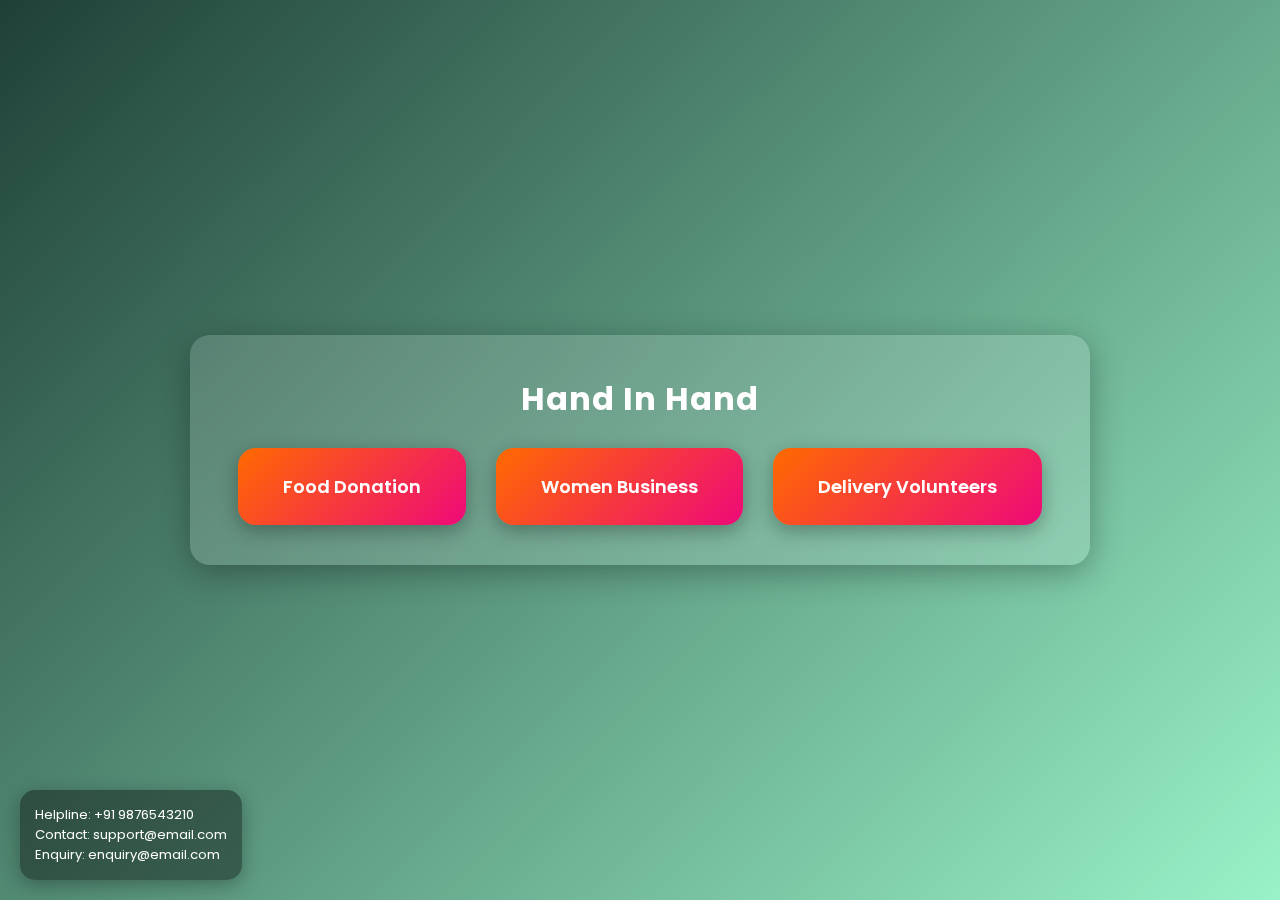
<file: index.html>
<!DOCTYPE html>
<html>
<head>
<title>Hand In Hand </title>
<link rel="stylesheet" href="style.css">
</head>

<body>

<div class="page-container">
<h1>Hand In Hand</h1>

<div class="menu-container">
<a href="food.html" class="menu-card">Food Donation </a>
<a href="women.html" class="menu-card">Women Business</a>
<a href="delivery.html" class="menu-card">Delivery Volunteers</a>
</div>
</div>

<div class="helpline">
Helpline: +91 9876543210<br>
Contact: support@email.com<br>
Enquiry: enquiry@email.com
</div>

</body>
</html>
</file>
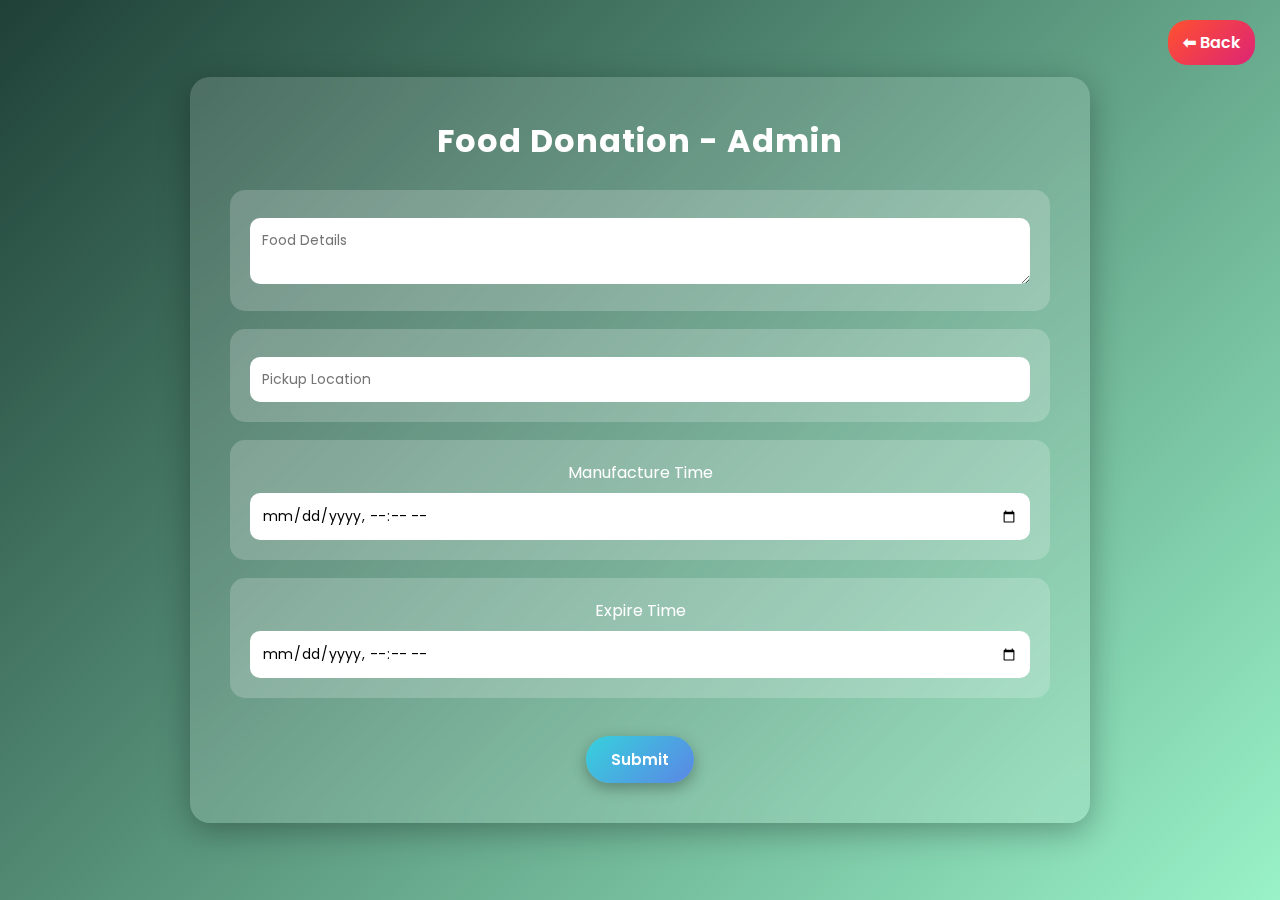
<file: admin.html>
<!DOCTYPE html>
<html>
<head>
<title>Admin</title>
<link rel="stylesheet" href="style.css">
<script src="food.js"></script>
</head>

<body>

<a href="food.html" class="back-button">⬅ Back</a>

<div class="page-container">

<h1>Food Donation - Admin</h1>

<div class="option-box">
<textarea id="details" placeholder="Food Details"></textarea>
</div>

<div class="option-box">
<input type="text" id="location" placeholder="Pickup Location">
</div>

<div class="option-box">
<label>Manufacture Time</label><br>
<input type="datetime-local" id="mfg">
</div>

<div class="option-box">
<label>Expire Time</label><br>
<input type="datetime-local" id="exp">
</div>

<button onclick="saveFood()">Submit</button>
<p id="msg"></p>

</div>
</body>
</html>
</file>
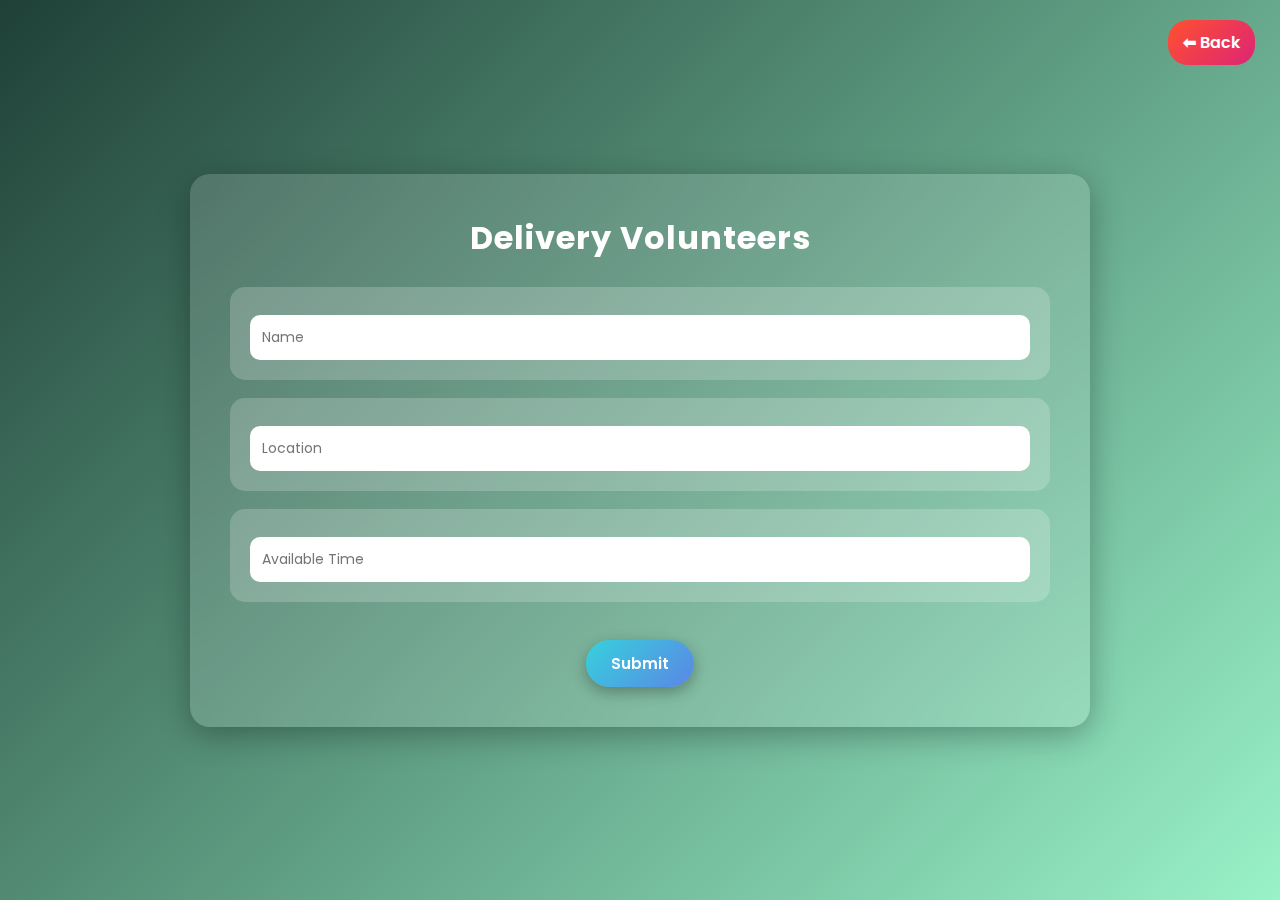
<file: delivery.html>
<!DOCTYPE html>
<html>
<head>
<title>Volunteers</title>
<link rel="stylesheet" href="style.css">
<script src="volunteer.js"></script>
</head>

<body onload="loadVolunteers()">

<a href="index.html" class="back-button">⬅ Back</a>

<div class="page-container">

<h1>Delivery Volunteers</h1>

<div class="option-box"><input id="vname" placeholder="Name"></div>
<div class="option-box"><input id="vloc" placeholder="Location"></div>
<div class="option-box"><input id="vtime" placeholder="Available Time"></div>

<button onclick="saveVolunteer()">Submit</button>

<div id="volunteerList"></div>

</div>
</body>
</html>
</file>
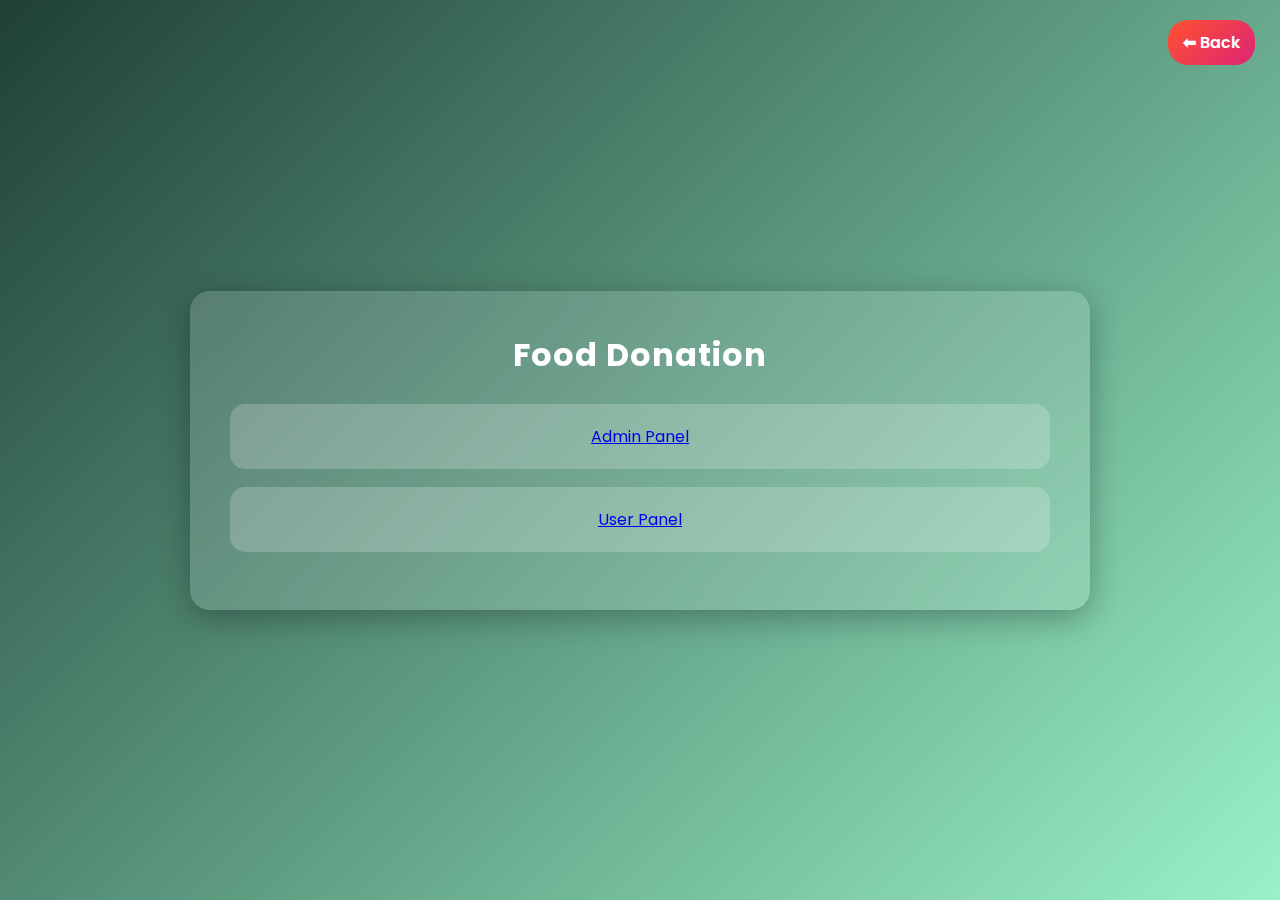
<file: food.html>
<!DOCTYPE html>
<html>
<head>
<title>Food Donation</title>
<link rel="stylesheet" href="style.css">
</head>

<body>

<a href="index.html" class="back-button">⬅ Back</a>

<div class="page-container">
<h1>Food Donation</h1>

<div class="option-box">
<a href="admin.html">Admin Panel</a>
</div>

<div class="option-box">
<a href="user.html">User Panel</a>
</div>

</div>
</body>
</html>
</file>
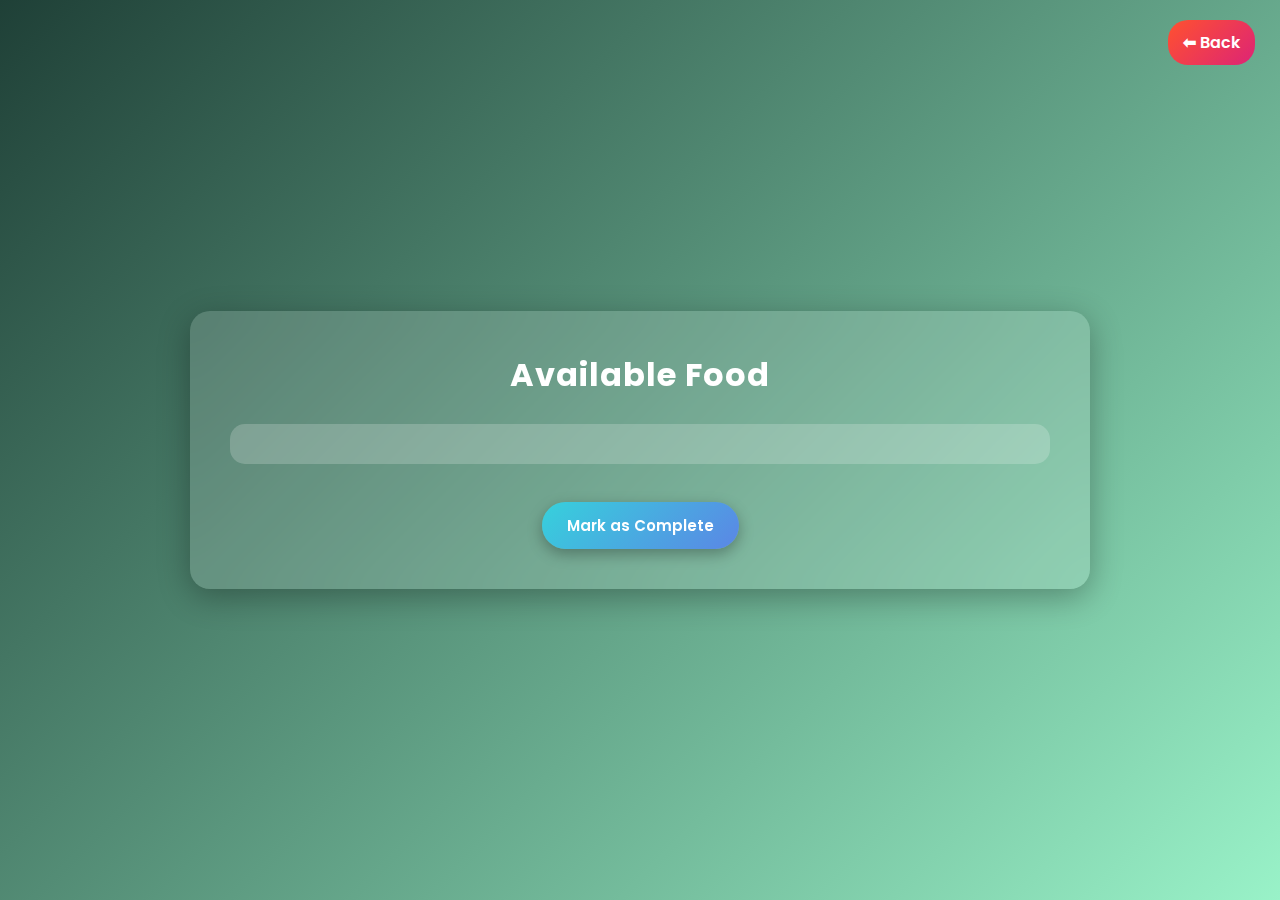
<file: user.html>
<!DOCTYPE html>
<html>
<head>
<title>User</title>
<link rel="stylesheet" href="style.css">
<script src="food.js"></script>
</head>

<body onload="loadFood()">

<a href="food.html" class="back-button">⬅ Back</a>

<div class="page-container">

<h1>Available Food</h1>
<div id="foodDisplay" class="option-box"></div>

<button onclick="markComplete()">Mark as Complete</button>

</div>
</body>
</html>
</file>
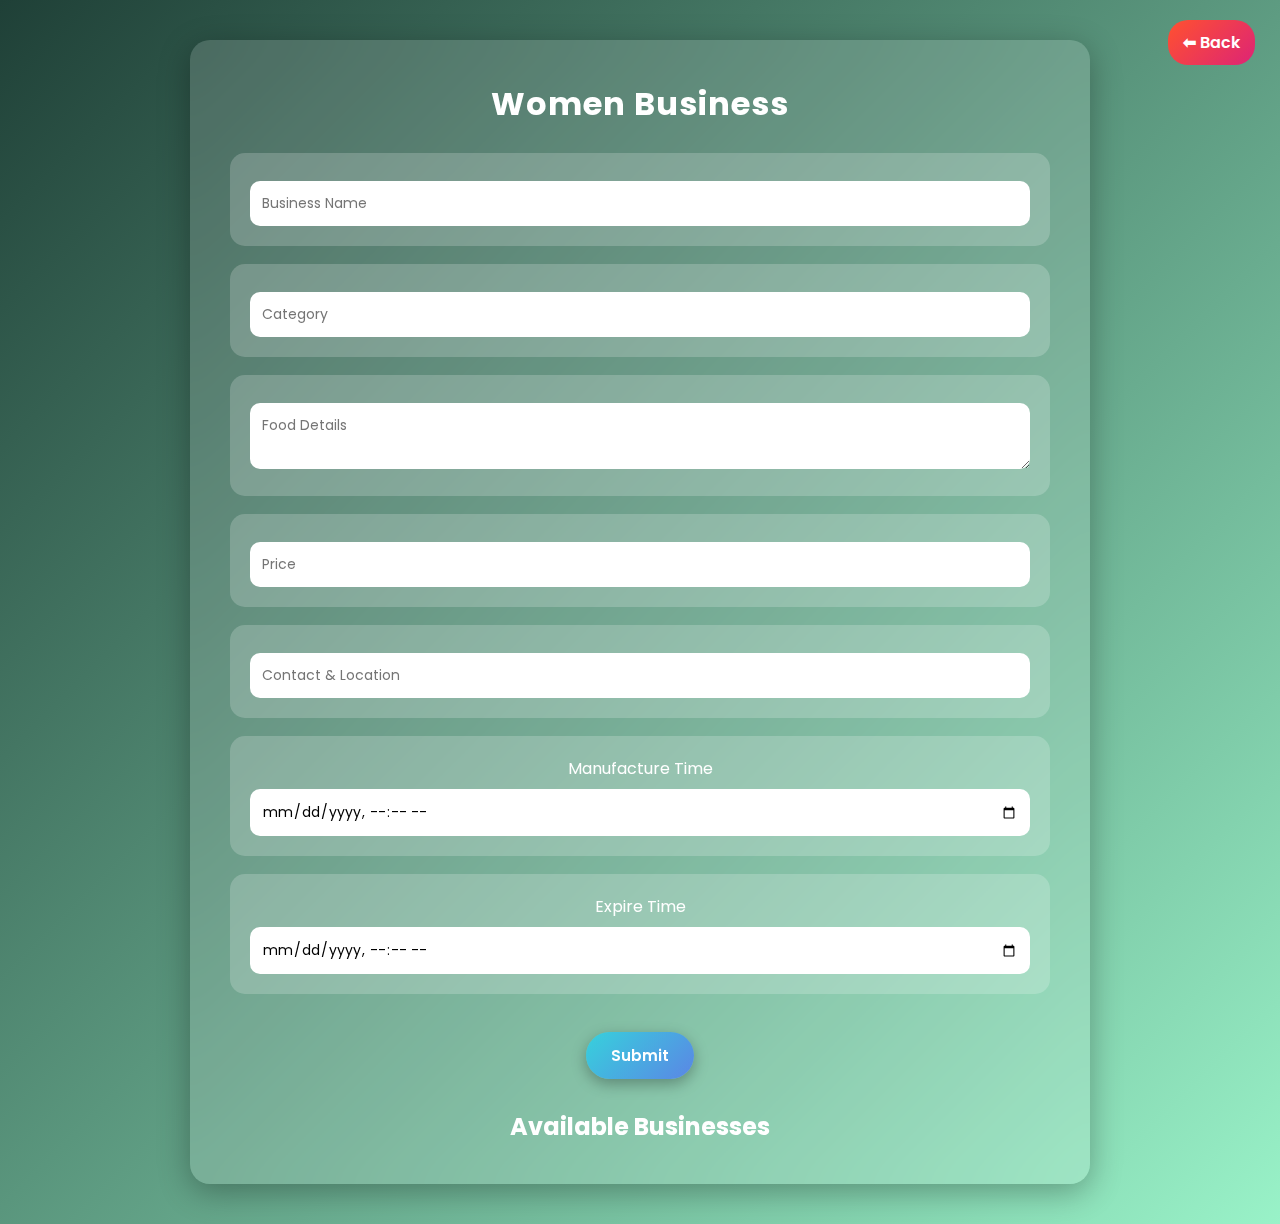
<file: women.html>
<!DOCTYPE html>
<html>
<head>
<title>Women Business</title>
<link rel="stylesheet" href="style.css">
<script src="women.js"></script>
</head>

<body onload="loadBusiness()">

<a href="index.html" class="back-button">⬅ Back</a>

<div class="page-container">

<h1>Women Business</h1>

<div class="option-box">
<input id="name" placeholder="Business Name">
</div>

<div class="option-box">
<input id="category" placeholder="Category">
</div>

<div class="option-box">
<textarea id="foodDetails" placeholder="Food Details"></textarea>
</div>

<div class="option-box">
<input type="number" id="price" placeholder="Price">
</div>

<div class="option-box">
<input id="contact" placeholder="Contact & Location">
</div>

<div class="option-box">
<label>Manufacture Time</label>
<input type="datetime-local" id="mfg">
</div>

<div class="option-box">
<label>Expire Time</label>
<input type="datetime-local" id="exp">
</div>

<button onclick="saveBusiness()">Submit</button>

<p id="msg"></p>

<h2 style="margin-top:30px;">Available Businesses</h2>
<div id="businessList"></div>

</div>

</body>
</html>
</file>
<file: style.css>
/* Google Font */
@import url('https://fonts.googleapis.com/css2?family=Poppins:wght@300;400;600;700&display=swap');

*{
  margin:0;
  padding:0;
  box-sizing:border-box;
  font-family:'Poppins',sans-serif;
}

body{
  min-height:100vh;
  background: linear-gradient(135deg,#1f4037,#99f2c8);
  display:flex;
  flex-direction:column;
  align-items:center;
  justify-content:center;
  color:#fff;
}

/* Glass container */
.page-container{
  width:90%;
  max-width:900px;
  padding:40px;
  background:rgba(255,255,255,0.15);
  backdrop-filter:blur(15px);
  border-radius:20px;
  box-shadow:0 8px 32px rgba(0,0,0,0.3);
  text-align:center;
  margin:40px 0;
  animation:fadeIn 1s ease-in-out;
}

/* Heading */
h1{
  font-size:32px;
  margin-bottom:25px;
  font-weight:700;
  letter-spacing:1px;
}

/* Menu Cards */
.menu-container{
  display:flex;
  justify-content:center;
  gap:30px;
  flex-wrap:wrap;
}

.menu-card{
  padding:25px 45px;
  background:linear-gradient(135deg,#ff6a00,#ee0979);
  border-radius:18px;
  text-decoration:none;
  color:#fff;
  font-size:18px;
  font-weight:600;
  transition:0.4s;
  box-shadow:0 6px 20px rgba(0,0,0,0.3);
}

.menu-card:hover{
  transform:translateY(-8px) scale(1.05);
  box-shadow:0 12px 30px rgba(0,0,0,0.4);
}

/* Option Boxes */
.option-box{
  background:rgba(255,255,255,0.2);
  padding:20px;
  margin:18px auto;
  border-radius:15px;
  width:100%;
  transition:0.3s;
}

.option-box:hover{
  transform:scale(1.02);
  background:rgba(255,255,255,0.3);
}

/* Inputs */
input,textarea{
  width:100%;
  padding:12px;
  border:none;
  border-radius:10px;
  outline:none;
  margin-top:8px;
  font-size:14px;
}

/* Buttons */
button{
  margin-top:20px;
  padding:12px 25px;
  border:none;
  border-radius:25px;
  font-size:15px;
  font-weight:600;
  background:linear-gradient(135deg,#36d1dc,#5b86e5);
  color:#fff;
  cursor:pointer;
  transition:0.4s;
  box-shadow:0 5px 15px rgba(0,0,0,0.3);
}

button:hover{
  transform:scale(1.05);
  box-shadow:0 8px 25px rgba(0,0,0,0.4);
}

/* Back Button */
.back-button{
  position:fixed;
  top:20px;
  right:25px;
  background:linear-gradient(135deg,#ff512f,#dd2476);
  padding:10px 15px;
  border-radius:20px;
  text-decoration:none;
  color:#fff;
  font-weight:600;
  transition:0.3s;
}

.back-button:hover{
  transform:scale(1.1);
}

/* Helpline Box */
.helpline{
  position:fixed;
  bottom:20px;
  left:20px;
  background:rgba(0,0,0,0.4);
  padding:15px;
  border-radius:15px;
  font-size:13px;
  box-shadow:0 5px 20px rgba(0,0,0,0.3);
}

/* Animation */
@keyframes fadeIn{
  from{opacity:0;transform:translateY(20px);}
  to{opacity:1;transform:translateY(0);}
}
</file>
